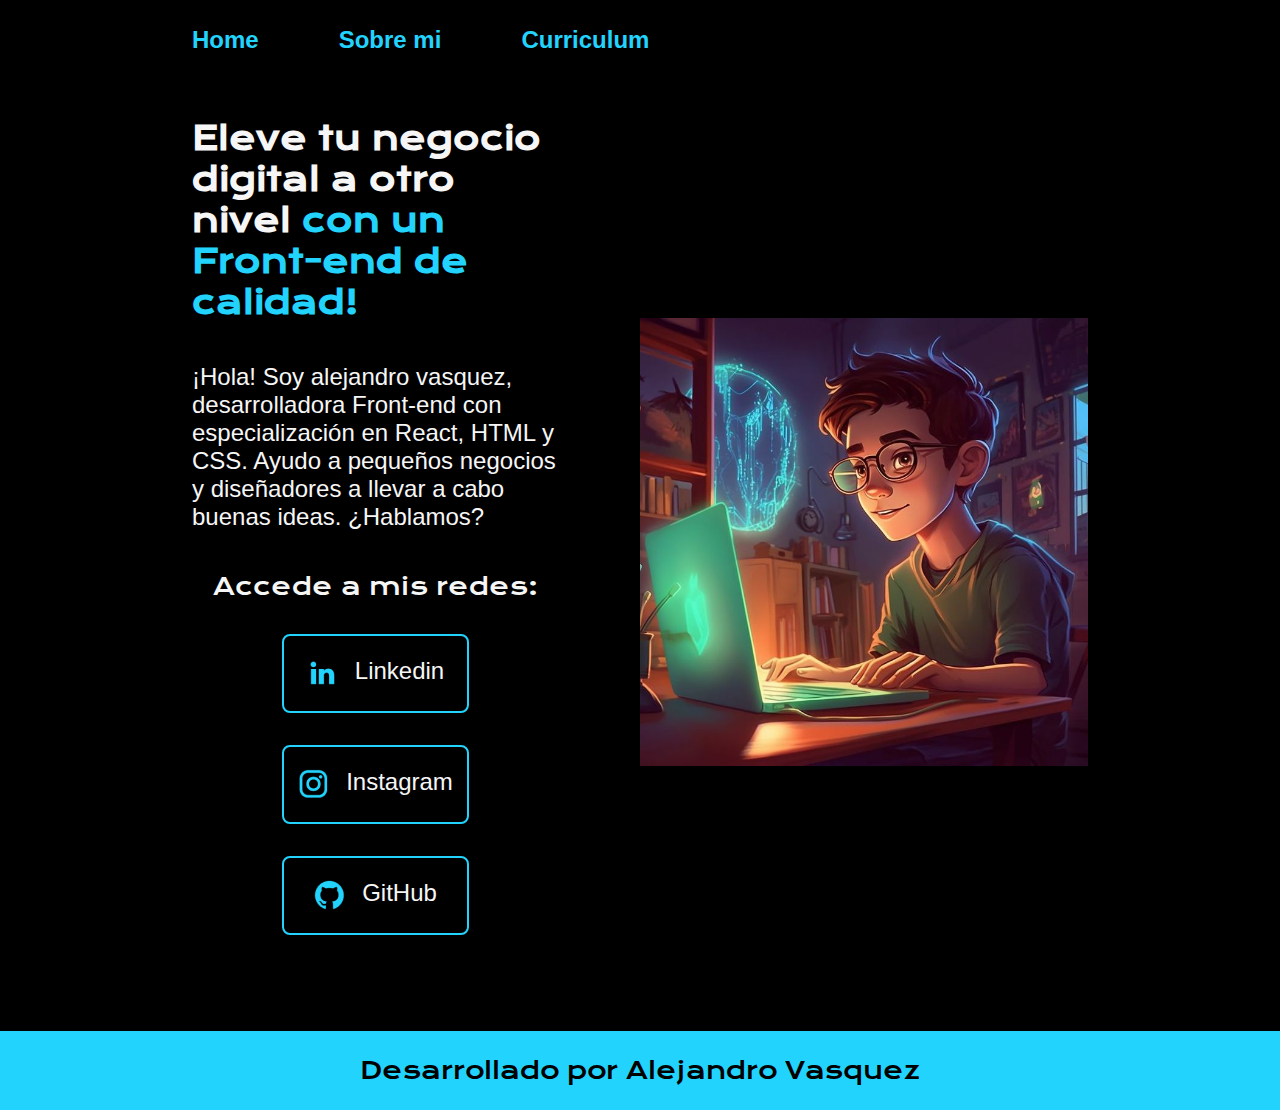
<file: index.html>
<!DOCTYPE html>
<html lang="es-mx">
<head>
    <meta charset="UTF-8"> 
    <meta http-equiv="X-UA-Compatible" content="IE=edge">
    <meta name="viewport" content="width=device-width, initial-scale=1.0">
    <title>Portafolio</title>
    <link rel="stylesheet" href="./styles/style.css">

</head>
<body>
    <header class="header">
        <nav class="header__menu">
            <a class="header__menu__link" href="index.html">Home</a>
            <a class="header__menu__link"href="about.html">Sobre mi</a>
            <a class="header__menu__link" href="curriculum.html">Curriculum</a>
        </nav>       
    </header>
    <main class="presentacion">
        <section class="presentacion__contenido">
            <h1 class="presentacion__contenido__titulo">
            Eleve tu negocio digital a otro nivel 
            <strong class="titulo-destaque">con un Front-end de calidad!
            </strong></h1>
            <p class="presentacion__contenido__texto">¡Hola! Soy alejandro vasquez, desarrolladora Front-end con
                especialización en React, HTML y CSS. Ayudo a pequeños
                negocios y diseñadores a llevar a cabo buenas ideas.
                ¿Hablamos?
            </p>
            <div class="presentacion__enlaces">
                <h2 class="prentacion__enlaces__subtitulo">Accede a mis redes:</h2>
                <a class="presentacion__enlaces__link" href="https://www.linkedin.com/in/harrison-vasquez-849529241/">
                    <img src="./assets/linkedin.png">
                Linkedin</a>
                <a class="presentacion__enlaces__link" href="https://instagram.com/">
                    <img src="./assets/instagram.png">
                    Instagram</a>
                <a class="presentacion__enlaces__link" href="https://github.com/">
                    <img src="./assets/github.png">
                    GitHub</a>            
            <div>            
        </section>
            <img class="presentacion__imagen" src="./assets/imagemmm.png" alt="Foto de Ana García desarrolando un proyecto">
    </main>
    <footer class="footer">
        <p>Desarrollado por Alejandro Vasquez</p>
    </footer>
</body>
</html>
</file>
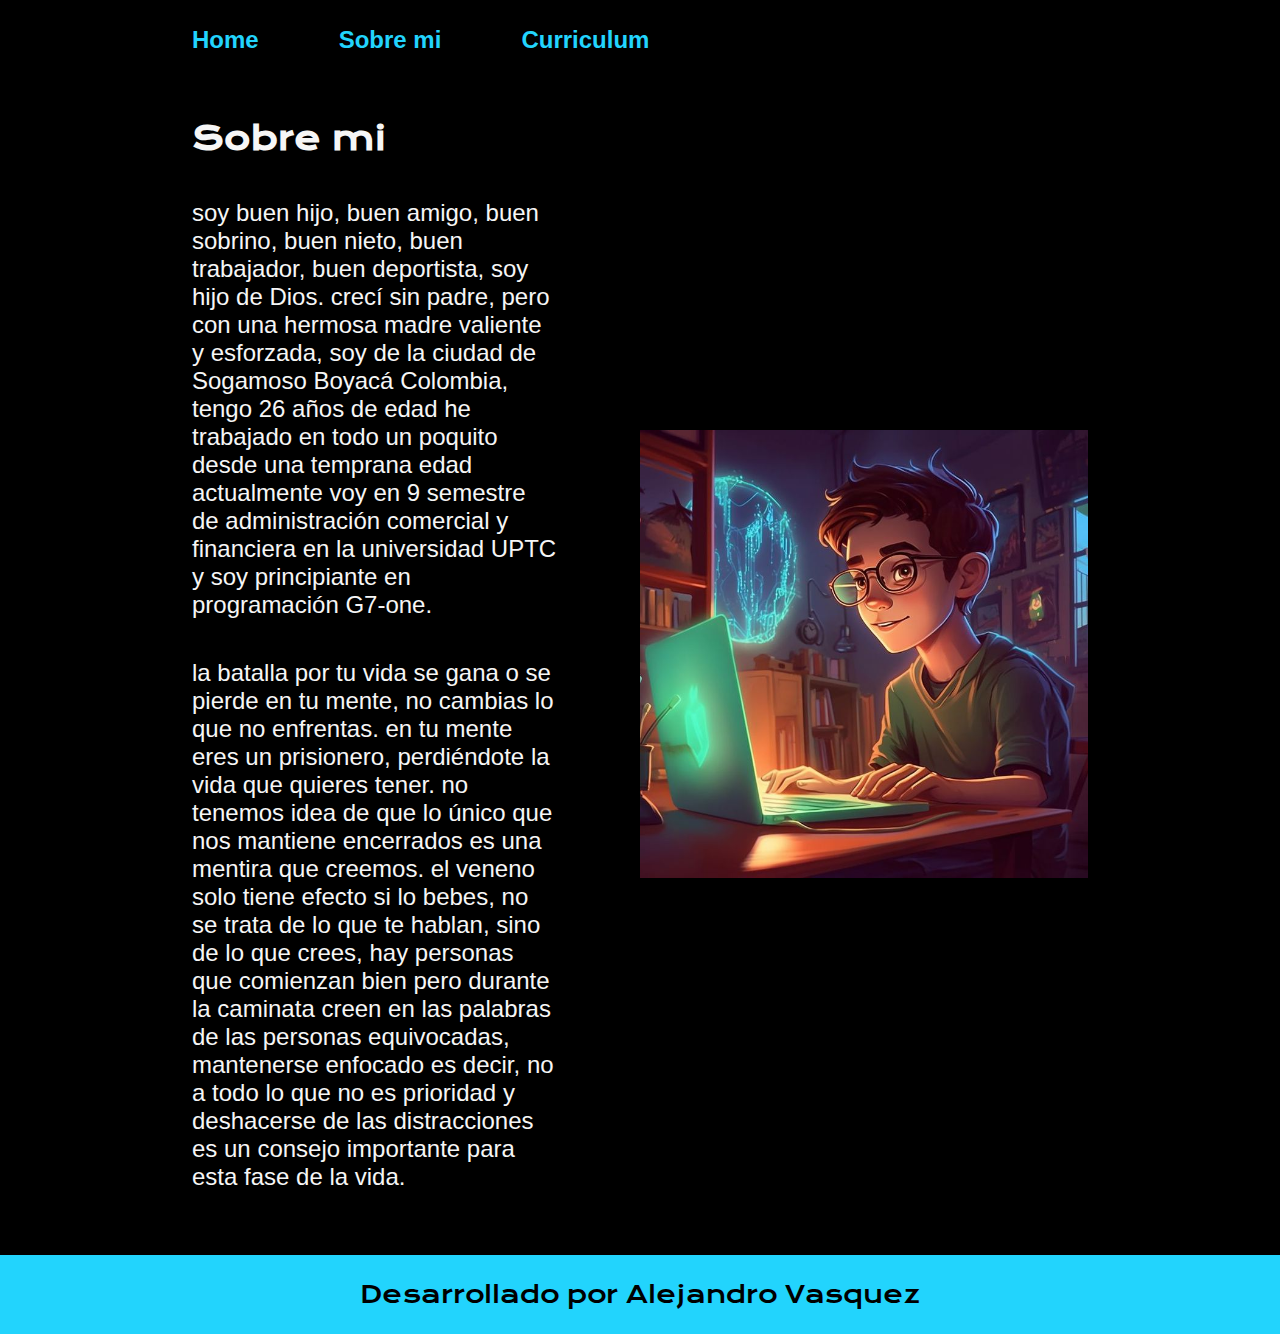
<file: about.html>
<!DOCTYPE html>
<html lang="es-mx">
<head>
    <meta charset="UTF-8">
    <meta name="viewport" content="width=device-width, initial-scale=1.0">
    <title>sobre mi</title>
    <link rel="stylesheet" href="./styles/style.css">
</head>
<body>
    <header class="header">
        <nav class="header__menu">
            <a class="header__menu__link" href="index.html">Home</a>
            <a class="header__menu__link" href="about.html">Sobre mi</a>
            <a class="header__menu__link" href="curriculum.html">Curriculum</a>
        </nav>       
    </header>
    <main class="presentacion"> 
        <section class="presentacion__contenido">
            <h1 class="presentacion__contenido__titulo">Sobre mi</h1>
            <p class="presentacion__contenido__texto">soy buen hijo, buen amigo, buen sobrino, buen nieto, buen trabajador, buen deportista, 
                soy hijo de Dios. crecí sin padre, pero con una hermosa madre valiente y esforzada, soy de la ciudad 
                de Sogamoso Boyacá Colombia, tengo 26 años de edad he trabajado en todo un poquito desde una temprana edad
                actualmente voy en 9 semestre de administración comercial y financiera en la universidad UPTC y soy principiante
                en programación G7-one.</p>
            <p class="presentacion__contenido__texto">la batalla por tu vida se gana o se pierde en tu mente, no cambias lo que no enfrentas. en tu mente eres un 
                prisionero, perdiéndote la vida que quieres tener. no tenemos idea de que lo único que nos mantiene encerrados 
                es una mentira que creemos. el veneno solo tiene efecto si lo bebes, no se trata de lo que te hablan, sino de 
                lo que crees, hay personas que comienzan bien pero durante la caminata creen en las palabras de las personas 
                equivocadas, mantenerse enfocado es decir, no a todo lo que no es prioridad y deshacerse de las distracciones es
                 un consejo importante para esta fase de la vida.</p>
        </section>
        <img class="presentacion__imagen" src="./assets/imagemmm.png" alt="Foto eleguida por alejo">
    </main>
    <footer class="footer">
        <p>Desarrollado por Alejandro Vasquez</p>
    </footer>
</body>
</html>
</file>
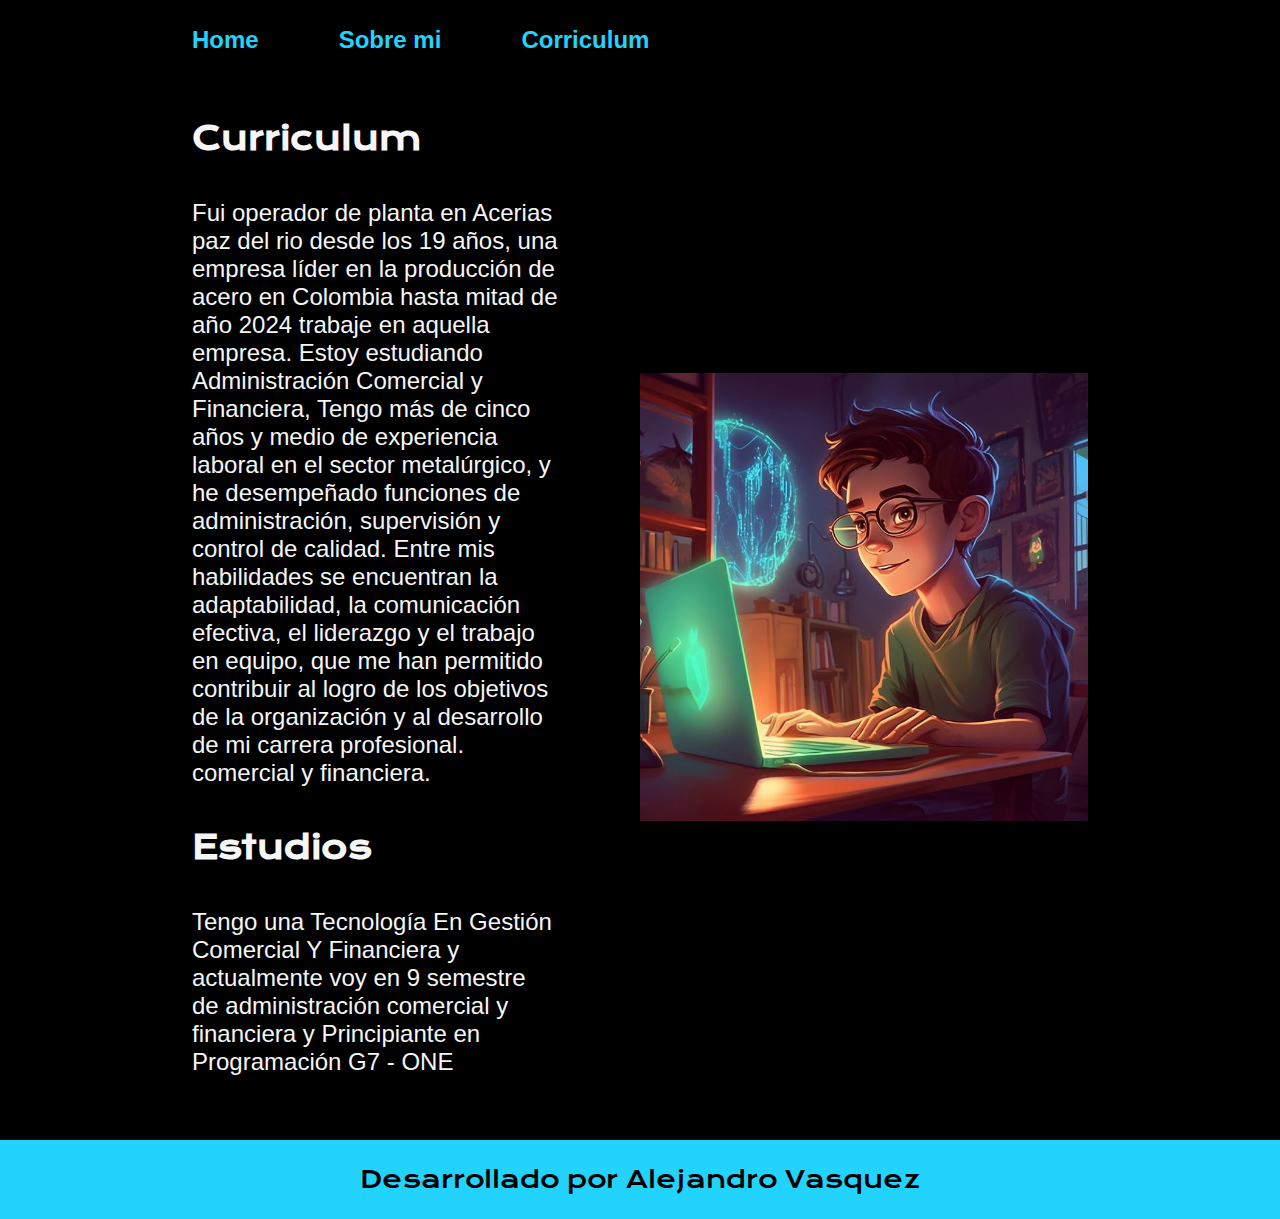
<file: curriculum.html>
<!DOCTYPE html>
<html lang="es-mx">
<head>
    <meta charset="UTF-8">
    <meta name="viewport" content="width=device-width, initial-scale=1.0">
    <title>Corriculum</title>
    <link rel="stylesheet" href="./styles/style.css">
    
</head>
<body>
    <header class="header">
        <nav class="header__menu">
            <a class="header__menu__link" href="index.html">Home</a>
            <a class="header__menu__link"href="about.html">Sobre mi</a>
            <a class="header__menu__link" href="curriculum.html">Corriculum</a>
        </nav>       
    </header>
    <main class="presentacion">
        <section class="presentacion__contenido">
            <h1 class="presentacion__contenido__titulo">Curriculum</h1>
            <p class="presentacion__contenido__texto"> Fui operador de planta en Acerias paz del rio desde los 19 años, una empresa
                líder en la producción de acero en Colombia hasta mitad de año 2024 trabaje en aquella empresa. Estoy estudiando
                Administración Comercial y Financiera, Tengo más de cinco
                años y medio de experiencia laboral en el sector metalúrgico, y he
                desempeñado funciones de administración, supervisión y control
                de calidad. Entre mis habilidades se encuentran la adaptabilidad, la
                comunicación efectiva, el liderazgo y el trabajo en equipo, que me
                han permitido contribuir al logro de los objetivos de la organización y
                al desarrollo de mi carrera profesional.
                comercial y financiera.</p>
                <h2 class="presentacion__contenido__titulo">Estudios</h2>
            <p class="presentacion__contenido__texto">Tengo una Tecnología En Gestión Comercial Y Financiera y actualmente
                voy en 9 semestre de administración comercial y financiera y Principiante en Programación G7 - ONE 
            </p>
        </section>
        <img class="presentacion__imagen" src="./assets/imagemmm.png" alt="Foto de Ana García desarrolando un proyecto">
    </main>
    <footer class="footer">
        <p>Desarrollado por Alejandro Vasquez</p>
    </footer>
</body>
</html>
</file>
<file: styles/style.css>
@import url('https://fonts.googleapis.com/css2?family=Krona+One&display=swap');


:root {
    --color-primario:  #000000;
    --color-secundario: #F6F6F6;
    --color-terciario:  #22D4FD;
    --color-hover: #272727;

    --fuente-montserrat:"montserrat", sans-serif;
    --fuente-krona:"krona one", sans-serif;
}

* {
    padding: 0;
    margin: 0;
}

body{
    background-color: var(--color-primario);
    color: var(--color-secundario);
    box-sizing: border-box;
}

.header {
    padding: 2% 0% 0% 15%;

}

.header__menu {
    display: flex;
    gap: 80px;
}

.header__menu__link {
    font-family: var(--fuente-montserrat);
    font-size: 1.5rem;
    font-weight: 600;
    color: var(--color-terciario);
    text-decoration: none;    
}

.presentacion{
    display: flex;
    align-items: center;
    padding: 5% 15%;
    justify-content: space-between;
    gap: 82px;
}

.presentacion__contenido {
    width: 50%;
    display:flex;
    flex-direction: column;
    gap: 40px; 
}



.presentacion__contenido__titulo {
    font-size: 2rem;
    font-family: var(--fuente-krona);
}

.titulo-destaque {
    color: var(--color-terciario);
}

.presentacion__contenido__texto{
    font-family: var(--fuente-montserrat);
    font-size: 1.5rem;
} 

.presentacion__enlaces{
    display: flex;
    justify-content: space-between;
    flex-direction: column;
    align-items: center;
    gap: 32px;
}
.prentacion__enlaces__subtitulo{
    font-family: var(--fuente-krona);
    font-size: 1.5rem;
    font-weight: 400;
}

.presentacion__enlaces__link {
    width: 50%;
    border: 2px solid var(--color-terciario);
    text-align: center;  
    padding: 21.5px 0; 
    border-radius: 8px; 
    font-family: var(--fuente-montserrat);
    font-size: 1.5rem;
    font-weight: 600px;
    text-decoration: none;
    color: var(--color-secundario);
    display: flex;
    justify-content: center;
    gap: 16px;
}

.presentacion__enlaces__link:hover{
    border: 2px solid #0000ff;
    cursor: pointer;
    background-color: var(--color-hover);
}

.presentacion__imagen{
    width: 50%;
}
.footer{
    color:var(--color-primario);
    background-color: var(--color-terciario);
    padding: 24px;
    text-align: center;
    font-family: var(--fuente-krona);
    font-size: 1.5rem;
    font-weight: 400;
    
}

@media (max-width: 1200px) {

    .header{
        padding: 10%;
    }

    .header__menu{
        justify-content: center;

    }

    .presentacion{
        flex-direction: column-reverse;
        padding: 5%;
    }    

    .presentacion__contenido{
        width: auto;
    }    
}
</file>
